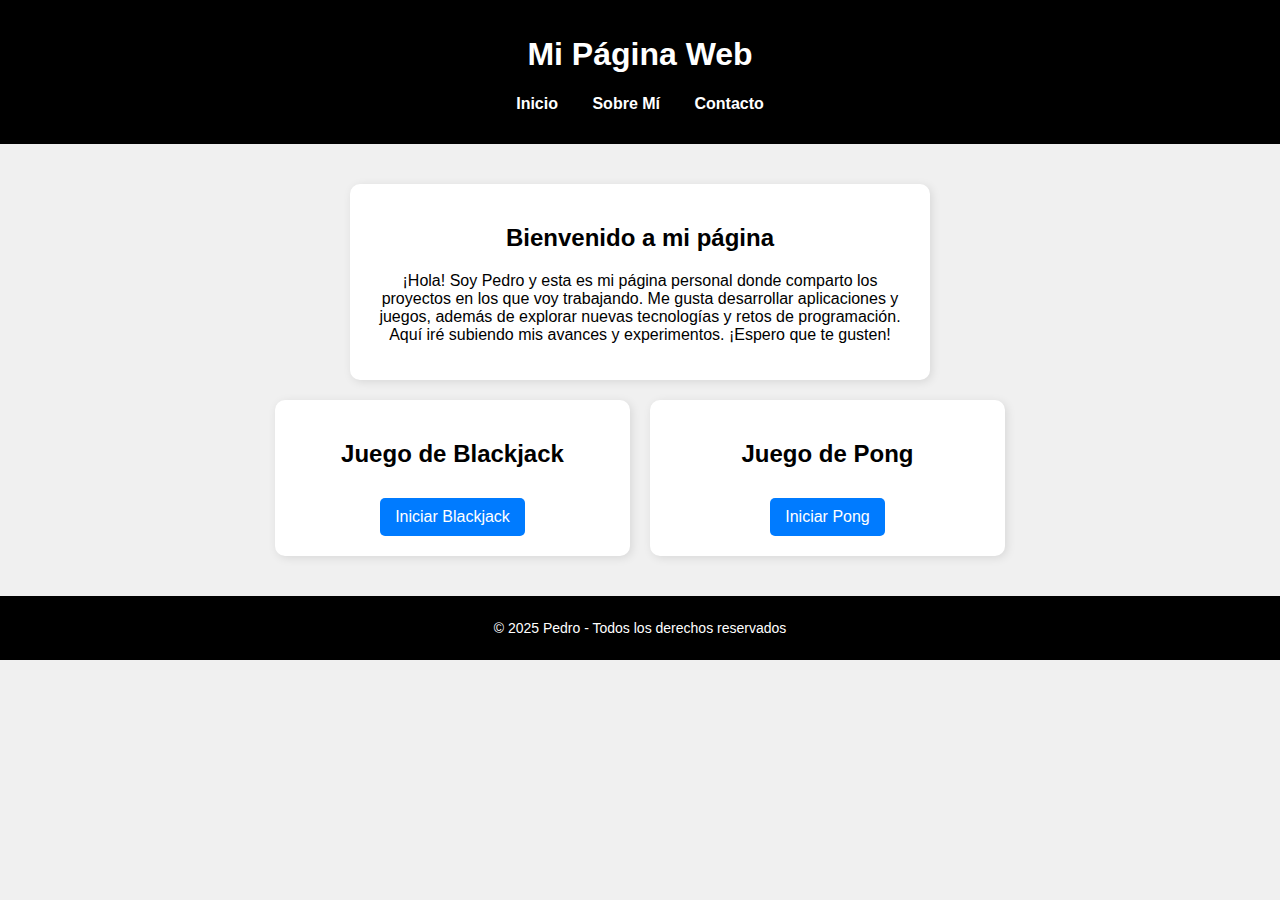
<file: index.html>
<!DOCTYPE html>
<html lang="es">
<head>
  <meta charset="UTF-8">
  <meta name="viewport" content="width=device-width, initial-scale=1.0">
  <title>Mi Página</title>
  <link rel="stylesheet" href="styles.css">
</head>
<body>
  <header>
    <h1>Mi Página Web</h1>
    <nav>
      <ul>
        <li><a href="#">Inicio</a></li>
        <li><a href="#">Sobre Mí</a></li>
        <li><a href="#">Contacto</a></li>
      </ul>
    </nav>
  </header>
  
  <main>
    <section id="info">
      <h2>Bienvenido a mi página</h2>
      <p>¡Hola! Soy Pedro y esta es mi página personal donde comparto los proyectos en los que voy trabajando. Me gusta desarrollar aplicaciones y juegos, además de explorar nuevas tecnologías y retos de programación. Aquí iré subiendo mis avances y experimentos. ¡Espero que te gusten!</p>
    </section>

    <!-- Sección del Juego de Blackjack -->
    <section id="blackjack-container">
      <h2>Juego de Blackjack</h2>
      <button id="start-blackjack-btn" onclick="window.open('Blackjack/index.html', '_blank')">Iniciar Blackjack</button>
    </section>

    <!-- Sección del Juego de Pong -->
    <section id="pong-container">
      <h2>Juego de Pong</h2>
      <button id="start-pong-btn" onclick="window.open('PONG/index.html', '_blank')">Iniciar Pong</button>
    </section>
  </main>
  
  <footer>
    <p>© 2025 Pedro - Todos los derechos reservados</p>
  </footer>
</body>
</html>
</file>
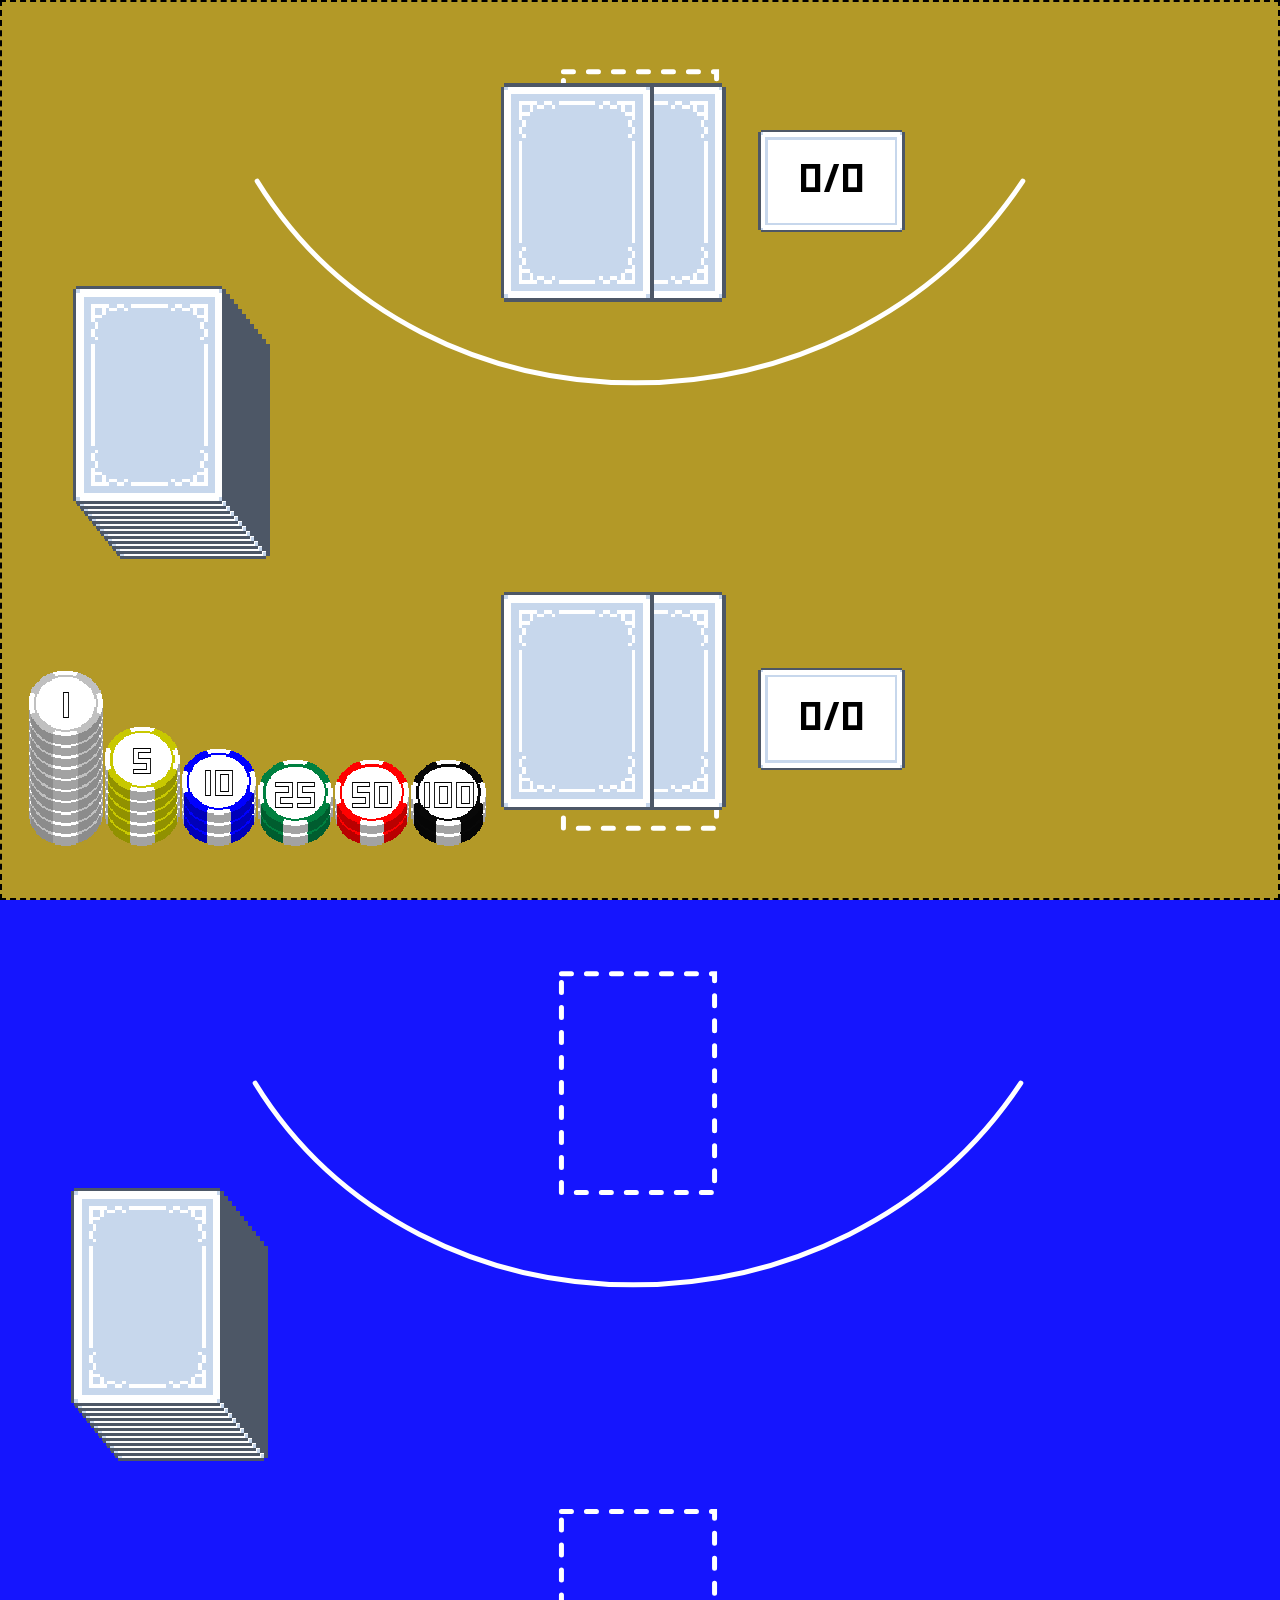
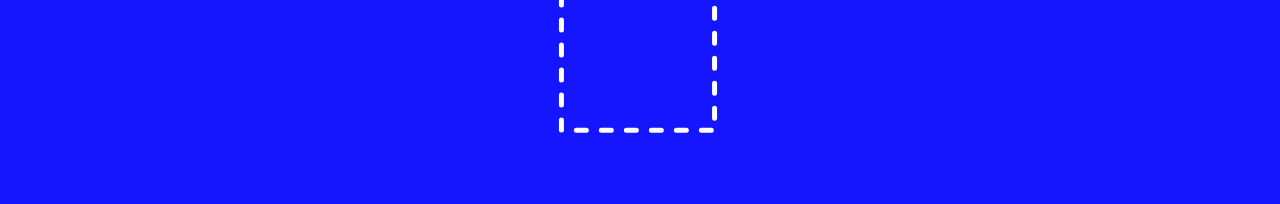
<file: Blackjack/index.html>
<!DOCTYPE html>
<html lang="en">
<head>
    <meta charset="UTF-8">
    <meta name="viewport" content="width=device-width, initial-scale=1.0">
    <title>Blackjack</title>
    <link rel="stylesheet" href="style.css">
</head>
<body>
    

    <canvas id="myCanvas"></canvas>
    <script src="chip.js"></script>
    <script src="animation.js"></script>
    <script src="player.js"></script>
    <script src="game.js"></script>
    <script src="deck.js"></script>
    <script src="card.js"></script>
    <script src ="audio.js"></script>
    <script src="main.js"></script>
    
</body>
</html>
</file>
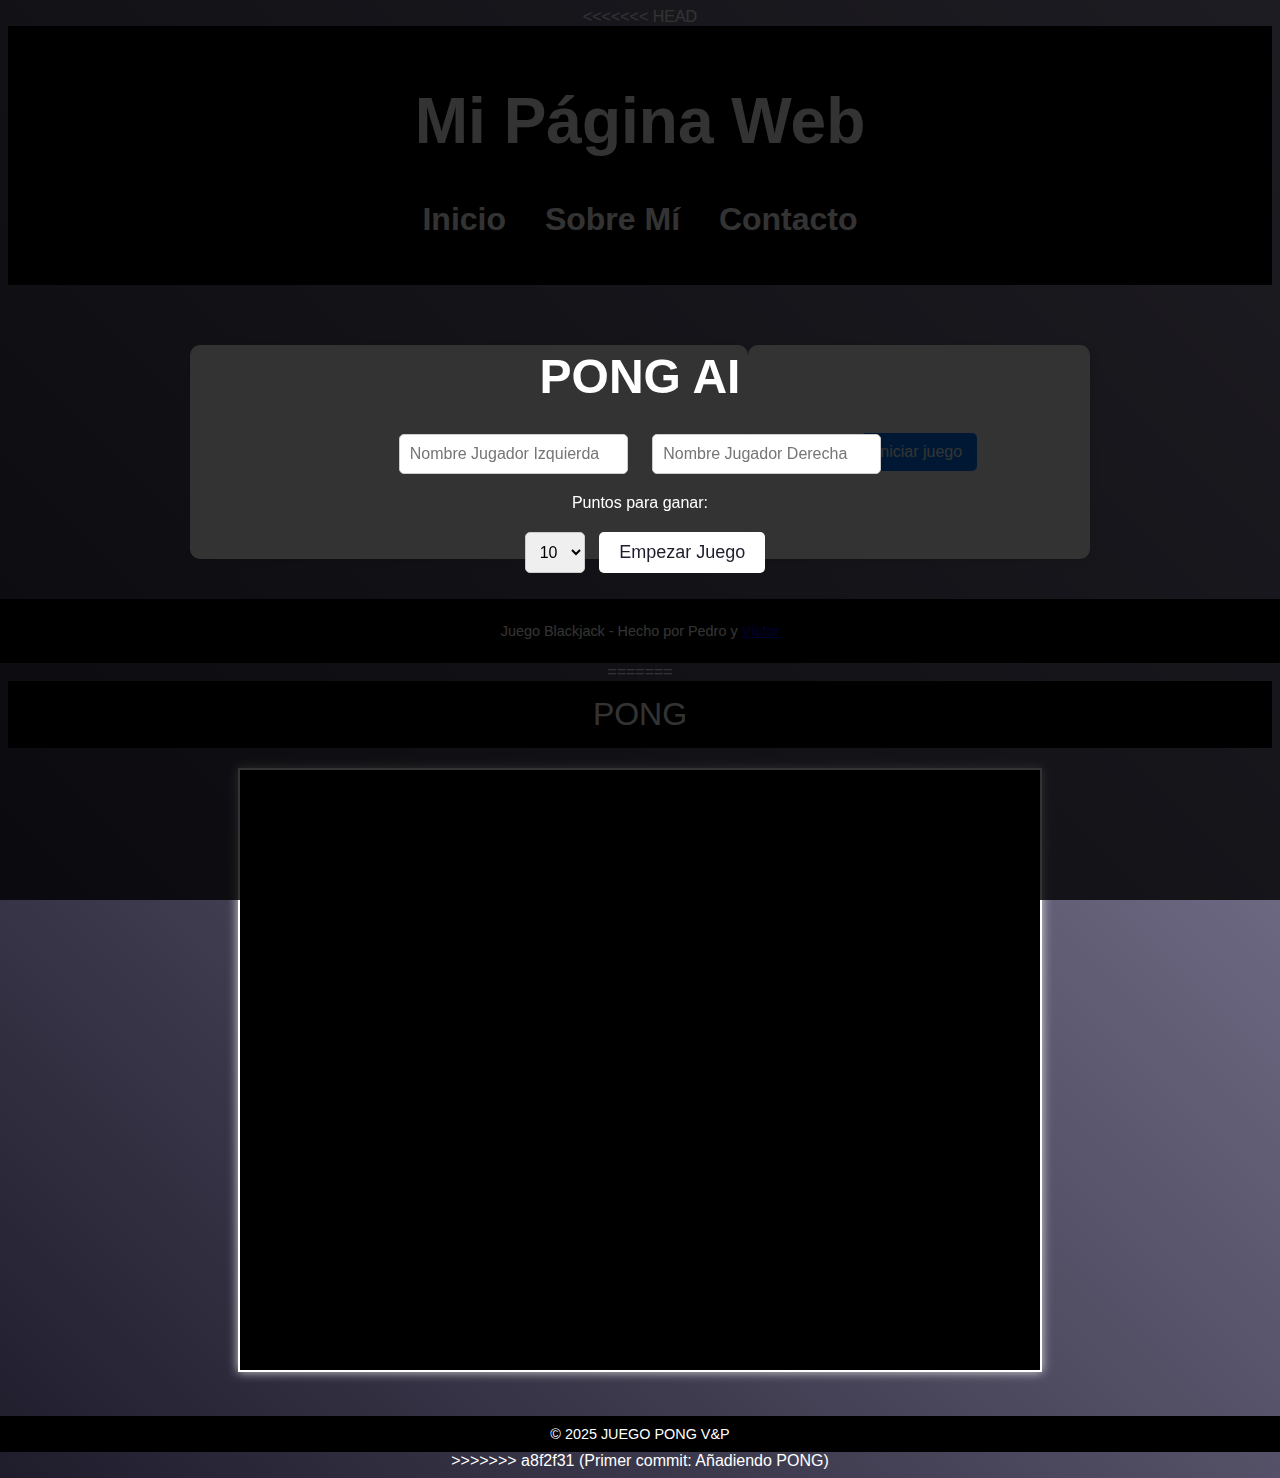
<file: PONG/index.html>
<!DOCTYPE html>
<html lang="es">
<head>
  <meta charset="UTF-8">
<<<<<<< HEAD
  <meta name="viewport" content="width=device-width, initial-scale=1.0">
  <title>Mi Página</title>
  <link rel="stylesheet" href="styles.css">
</head>
<body>
  <header>
    <h1>Mi Página Web</h1>
    <nav>
      <ul>
        <li><a href="#">Inicio</a></li>
        <li><a href="#">Sobre Mí</a></li>
        <li><a href="#">Contacto</a></li>
      </ul>
    </nav>
  </header>
  
  <main>
    <section id="info">
      <h2>Bienvenido a mi página</h2>
      <p>¡Hola! Soy Pedro y esta es mi página personal donde comparto los proyectos en los que voy trabajando. Me gusta desarrollar aplicaciones y juegos, además de explorar nuevas tecnologías y retos de programación. Aquí iré subiendo mis avances y experimentos. ¡Espero que te gusten!.</p>
    </section>

    <section id="blackjack-container">
      <h2>Juego de Blackjack</h2>
      <button id="start-btn" onclick="window.open('Blackjack/index.html', '_blank')">Iniciar juego</button>
    </section>
  </main>
  
  <footer>
    <p>Juego Blackjack - Hecho por <span>Pedro</span> y <a href="https://vgongar.github.io" target="_blank">Víctor</a></p>
  </footer>
</body>
</html>
            
=======
  <title>PONG V&P</title>
  <link rel="stylesheet" href="styles.css">
</head>
<body>
  <header>PONG </header>
  <div class="game-container">
    <canvas id="gameCanvas" width="800" height="600"></canvas>
    <!-- Botón para terminar el juego durante la partida -->
    <button id="terminateGameButton" class="terminate-btn">Terminar Juego</button>
  </div>

  <!-- Menú que cubre toda la pantalla (inicio y fin de partida) -->
  <div id="menuOverlay" class="menu-overlay">
    <div class="menu-content">
      <h1 id="menuHeader">PONG AI</h1>
      <input type="text" id="playerLeftName" placeholder="Nombre Jugador Izquierda" />
      <input type="text" id="playerRightName" placeholder="Nombre Jugador Derecha" />
      <label for="targetScore">Puntos para ganar:</label>
      <select id="targetScore">
         <option value="5">5</option>
         <option value="10" selected>10</option>
         <option value="15">15</option>
         <option value="20">20</option>
      </select>
      <button id="startGameButton">Empezar Juego</button>
    </div>
  </div>

  <footer>© 2025 JUEGO PONG V&P</footer>
  <script src="main.js"></script>
</body>
</html>
>>>>>>> a8f2f31 (Primer commit: Añadiendo PONG)
</file>
<file: styles.css>
/* Estilos generales */
body {
  font-family: Arial, sans-serif;
  margin: 0;
  padding: 0;
  display: flex;
  flex-direction: column;
  align-items: center;
  text-align: center;
  background-color: #f0f0f0; /* Color de fondo suave */
}

/* Estilos del header */
header {
  background-color: #000; /* Negro */
  color: white;
  padding: 15px 0;
  width: 100%;
  text-align: center;
}

nav ul {
  list-style: none;
  padding: 0;
}

nav ul li {
  display: inline;
  margin: 0 15px;
}

nav ul li a {
  color: white;
  text-decoration: none;
  font-weight: bold;
}

nav ul li a:hover {
  text-decoration: underline;
}

/* Estilos del main */
main {
  display: flex;
  flex-wrap: wrap;
  justify-content: center;
  max-width: 900px;
  width: 100%;
  margin-top: 20px;
  padding: 20px;
  gap: 20px;
}

/* Sección de información */
#info {
  width: 60%;
  padding: 20px;
  background-color: white;
  border-radius: 10px;
  box-shadow: 2px 2px 10px rgba(0,0,0,0.1);
}

/* Contenedores de los juegos */
#blackjack-container, #pong-container {
  width: 35%;
  padding: 20px;
  background-color: #fff;
  border-radius: 10px;
  box-shadow: 2px 2px 10px rgba(0,0,0,0.1);
  text-align: center;
}

/* Botones de los juegos */
button {
  padding: 10px 15px;
  font-size: 16px;
  cursor: pointer;
  background-color: #007bff;
  color: white;
  border: none;
  border-radius: 5px;
  transition: background-color 0.3s;
  margin-top: 10px;
}

button:hover {
  background-color: #0056b3;
}

/* Estilo para la sección Sobre Mí */
#sobre-mi {
  width: 80%;
  padding: 20px;
  background-color: white;
  border-radius: 10px;
  box-shadow: 2px 2px 10px rgba(0,0,0,0.1);
  text-align: left;
  margin-top: 20px;
}

#sobre-mi h2 {
  text-align: center;
}

#sobre-mi p {
  font-size: 16px;
  line-height: 1.5;
}

/* Estilos del footer */
footer {
  margin-top: 20px;
  background-color: #000; /* Negro */
  color: white;
  padding: 10px;
  width: 100%;
  text-align: center;
  font-size: 14px;
}
</file>
<file: Blackjack/style.css>
*{
    margin: 0;
    padding: 0;
    box-sizing: border-box;
}

body{
    width: 100vw;
    height: 100vh;
    overflow: hidden;
    background-color: #1515fe;
}

#myCanvas{
    background-color: #b39927;
    border: 2px dashed black;
    
}

@font-face {
    font-family: 'Square';
    src: url("Assets/squarefont/Square.ttf") format('truetype');
}
@font-face {
    font-family: 'Square out';
    src: url("Assets/squarefont/Squareo.ttf") format('truetype');
}
</file>
<file: PONG/styles.css>
<<<<<<< HEAD
/* Estilos generales */
body {
  font-family: Arial, sans-serif;
  margin: 0;
  padding: 0;
  display: flex;
  flex-direction: column;
  align-items: center;
  text-align: center;
  background-color: #f0f0f0; /* Color de fondo suave */
}

/* Estilos del header */
header {
  background-color: #000; /* Negro */
  color: white;
  padding: 15px 0;
  width: 100%;
  text-align: center;
}

nav ul {
  list-style: none;
  padding: 0;
}

nav ul li {
  display: inline;
  margin: 0 15px;
}

nav ul li a {
  color: white;
  text-decoration: none;
  font-weight: bold;
}

nav ul li a:hover {
  text-decoration: underline;
}

/* Estilos del main */
main {
  display: flex;
  justify-content: space-between;
  max-width: 900px;
  width: 100%;
  margin-top: 20px;
  padding: 20px;
}

/* Sección de información */
#info {
  width: 60%;
  padding: 20px;
  background-color: white;
  border-radius: 10px;
  box-shadow: 2px 2px 10px rgba(0,0,0,0.1);
}

/* Contenedor del juego de Blackjack */
#blackjack-container {
  width: 35%;
  padding: 20px;
  background-color: #fff;
  border-radius: 10px;
  box-shadow: 2px 2px 10px rgba(0,0,0,0.1);
  text-align: center;
}

/* Botón de iniciar juego */
button {
  padding: 10px 15px;
  font-size: 16px;
  cursor: pointer;
  background-color: #007bff;
  color: white;
  border: none;
  border-radius: 5px;
  transition: background-color 0.3s;
}
/* Estilo para la sección Sobre Mí */
#sobre-mi {
  width: 80%;
  padding: 20px;
  background-color: white;
  border-radius: 10px;
  box-shadow: 2px 2px 10px rgba(0,0,0,0.1);
  text-align: left;
  margin-top: 20px;
}

#sobre-mi h2 {
  text-align: center;
}

#sobre-mi p {
  font-size: 16px;
  line-height: 1.5;
}

button:hover {
  background-color: #0056b3;
}

/* Estilos del footer */
footer {
  margin-top: 20px;
  background-color: #000; /* Negro */
  color: white;
  padding: 10px;
  width: 100%;
  text-align: center;
  font-size: 14px;
}
=======
/* Reset básico */
* {
  margin: 0;
  padding: 0;
  box-sizing: border-box;
}

/* Estilos del body */
body {
  background: linear-gradient(45deg, #1f1c2c, #928dab);
  font-family: 'Helvetica Neue', Helvetica, Arial, sans-serif;
  display: flex;
  flex-direction: column;
  align-items: center;
  justify-content: center;
  min-height: 100vh;
  color: #fff;
}

/* Contenedor para centrar el contenido y posicionar elementos relativos */
.game-container {
  position: relative;
  text-align: center;
}

/* Encabezado */
header {
  font-size: 2em;
  margin-bottom: 20px;
}

/* Estilos para el canvas */
canvas {
  border: 2px solid #fff;
  box-shadow: 0 0 10px rgba(255, 255, 255, 0.8);
  background-color: #000;
  margin-bottom: 20px;
}

/* Botón para terminar el juego */
.terminate-btn {
  position: absolute;
  top: 10px;
  right: 10px;
  padding: 10px 15px;
  font-size: 14px;
  border: none;
  border-radius: 5px;
  background-color: #ff4d4d;
  color: white;
  cursor: pointer;
  display: none; /* Se muestra solo durante el juego */
  z-index: 50;
}

.terminate-btn:hover {
  background-color: #ff1a1a;
}

/* Menú overlay */
.menu-overlay {
  position: fixed;
  top: 0;
  left: 0;
  width: 100%;
  height: 100%;
  background: rgba(0, 0, 0, 0.8);
  display: flex;
  align-items: center;
  justify-content: center;
  z-index: 100;
}

.menu-content {
  text-align: center;
  color: white;
}

.menu-content h1 {
  font-size: 3em;
  margin-bottom: 20px;
}

.menu-content input,
.menu-content select {
  padding: 10px;
  margin: 10px;
  font-size: 16px;
  border: 1px solid #ccc;
  border-radius: 5px;
}

.menu-content label {
  font-size: 16px;
  margin-top: 10px;
  display: block;
}

.menu-content button {
  padding: 10px 20px;
  font-size: 18px;
  cursor: pointer;
  border: none;
  border-radius: 5px;
  background-color: #fff;
  color: #1f1c2c;
  transition: background-color 0.3s;
  margin-top: 20px;
}

.menu-content button:hover {
  background-color: #ddd;
}

/* Pie de página */
footer {
  font-size: 0.9em;
  margin-top: 20px;
}
>>>>>>> a8f2f31 (Primer commit: Añadiendo PONG)
</file>
